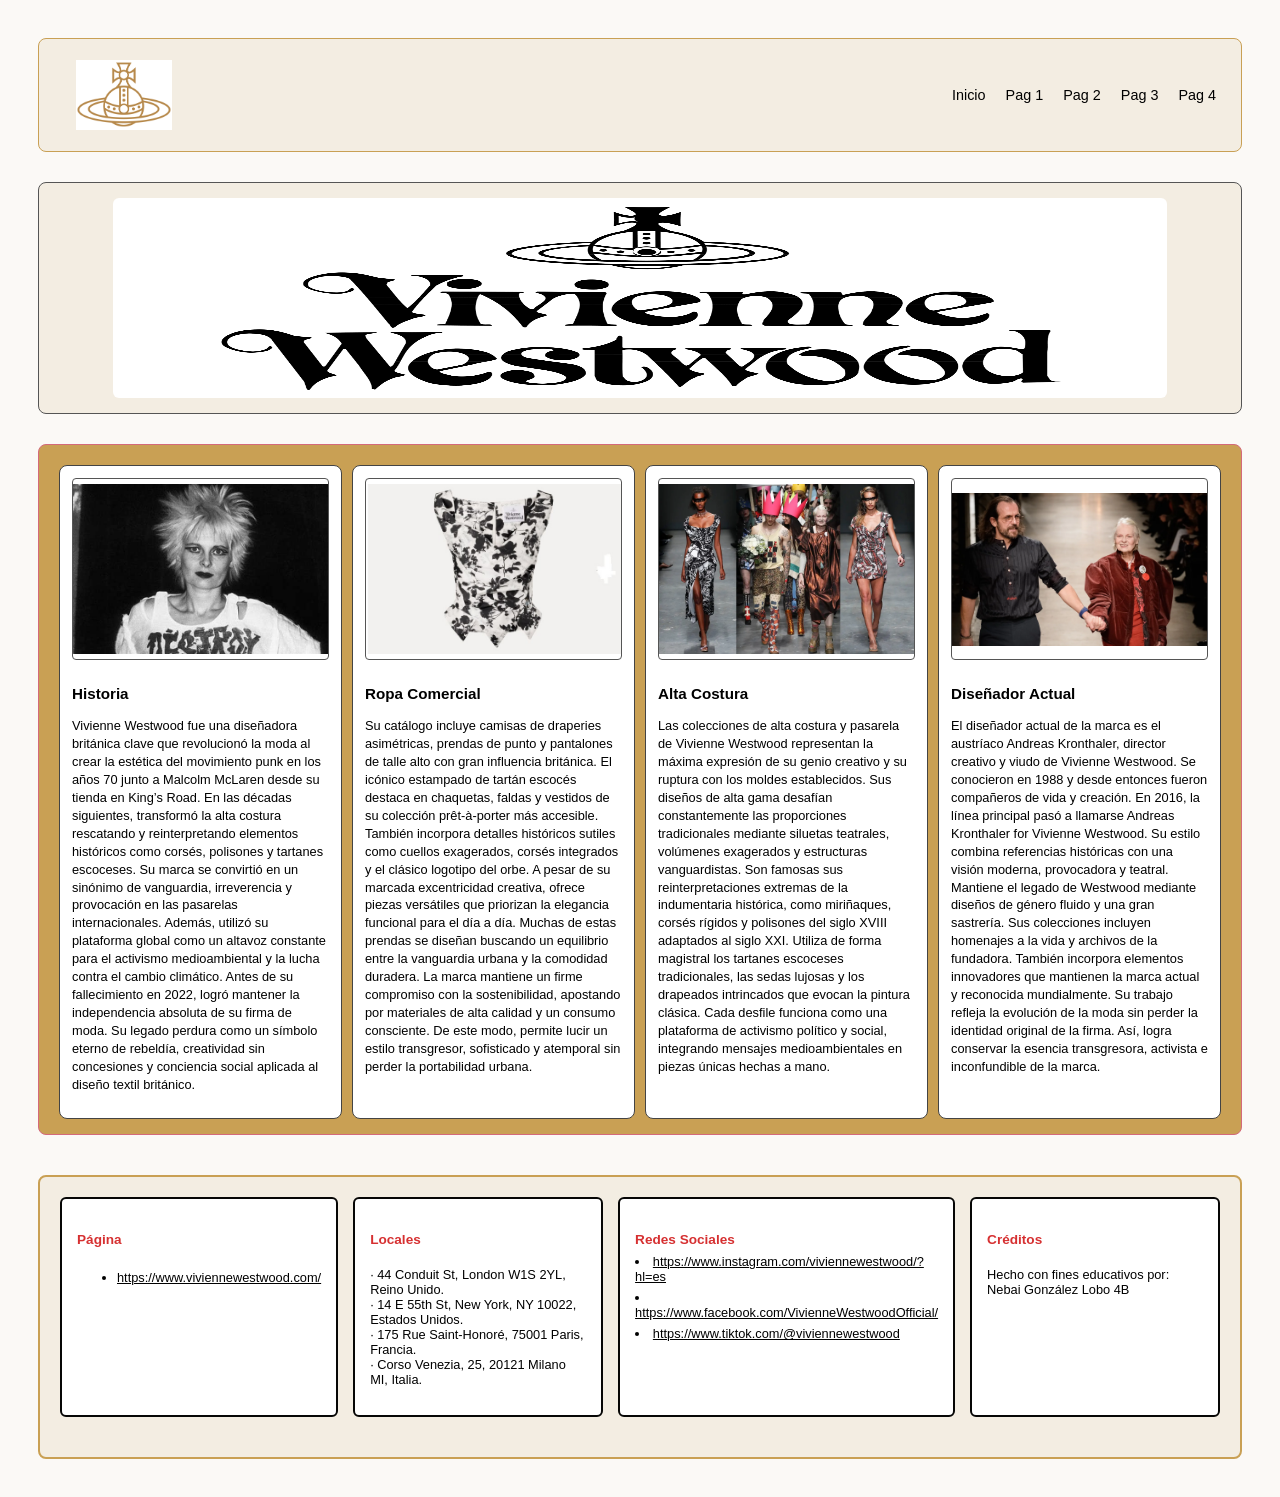
<file: gonzalez_web2/index.html>
<!DOCTYPE html>
<html lang="es">
<head>
    <meta charset="UTF-8">
    <meta name="viewport" content="width=device-width, initial-scale=1.0">
    <title>Vivienne Westwood</title>
    <link rel="stylesheet" href="styles3.css">
</head>
<body>

    <!-- Contenedor general de la página-->
    <div class="pagina-container">

        <!-- MENÚ DE NAVEGACIÓN -->
        <header class="menu">
            <div class="logo">
                <img src="img/logo.png" alt="Vivienne Westwood Logo" class="imagen-logo">
            </div>
            <nav>
                <ul class="nav-links">
                   <li><a href="index.html">Inicio</a></li>
                    <li><a href="pagina1.html">Pag 1</a></li>
                    <li><a href="pagina2.html">Pag 2</a></li>
                    <li><a href="pagina3.html">Pag 3</a></li>
                    <li><a href="pagina4.html">Pag 4</a></li>
                </ul>
            </nav>
        </header>

         <!--banner-->
        <section class="banner">
            <img src="img/banner.png" alt="Vivienne Westwood Banner" class="imagen-banner">
        </section>

        <!--cajas-->
        <section class="main-section">
            
          <div class="card-container">
            
    <!-- Historia -->
    <div class="card">
        <div class="card-img">
            <img src="img/historia.jpg" alt="Historia" class="img-tarjeta">
        </div>
        <div class="card-body">
            <h3>Historia</h3>
            <p>Vivienne Westwood fue una diseñadora británica clave que revolucionó la moda al crear la estética del movimiento punk en los años 70 junto a Malcolm McLaren desde su tienda en King’s Road. En las décadas siguientes, transformó la alta costura rescatando y reinterpretando elementos históricos como corsés, polisones y tartanes escoceses. Su marca se convirtió en un sinónimo de vanguardia, irreverencia y provocación en las pasarelas internacionales. Además, utilizó su plataforma global como un altavoz constante para el activismo medioambiental y la lucha contra el cambio climático. Antes de su fallecimiento en 2022, logró mantener la independencia absoluta de su firma de moda. Su legado perdura como un símbolo eterno de rebeldía, creatividad sin concesiones y conciencia social aplicada al diseño textil británico.</p>
        </div>
    </div>

    <!-- Ropa Comercial -->
    <div class="card">
        <div class="card-img">
            <img src="img/comercial.jpg" alt="Ropa Comercial" class="img-tarjeta">
        </div>
        <div class="card-body">
            <h3>Ropa Comercial</h3>
            <p>Su catálogo incluye camisas de draperies asimétricas, prendas de punto y pantalones de talle alto con gran influencia británica. El icónico estampado de tartán escocés destaca en chaquetas, faldas y vestidos de su colección prêt-à-porter más accesible. También incorpora detalles históricos sutiles como cuellos exagerados, corsés integrados y el clásico logotipo del orbe. A pesar de su marcada excentricidad creativa, ofrece piezas versátiles que priorizan la elegancia funcional para el día a día. Muchas de estas prendas se diseñan buscando un equilibrio entre la vanguardia urbana y la comodidad duradera. La marca mantiene un firme compromiso con la sostenibilidad, apostando por materiales de alta calidad y un consumo consciente. De este modo, permite lucir un estilo transgresor, sofisticado y atemporal sin perder la portabilidad urbana.</p>
        </div>
    </div>

    <!-- Alta Costura -->
    <div class="card">
        <div class="card-img">
            <img src="img/altacostura.jpg" alt="Alta Costura" class="img-tarjeta">
        </div>
        <div class="card-body">
            <h3>Alta Costura</h3>
            <p>Las colecciones de alta costura y pasarela de Vivienne Westwood representan la máxima expresión de su genio creativo y su ruptura con los moldes establecidos. Sus diseños de alta gama desafían constantemente las proporciones tradicionales mediante siluetas teatrales, volúmenes exagerados y estructuras vanguardistas. Son famosas sus reinterpretaciones extremas de la indumentaria histórica, como miriñaques, corsés rígidos y polisones del siglo XVIII adaptados al siglo XXI. Utiliza de forma magistral los tartanes escoceses tradicionales, las sedas lujosas y los drapeados intrincados que evocan la pintura clásica. Cada desfile funciona como una plataforma de activismo político y social, integrando mensajes medioambientales en piezas únicas hechas a mano.</p>
        </div>
    </div>

    <!-- Diseñador Actual -->
    <div class="card">
        <div class="card-img">
            <img src="img/diseñador.jpg" alt="Diseñador Actual" class="img-tarjeta">
        </div>
        <div class="card-body">
            <h3>Diseñador Actual</h3>
            <p>El diseñador actual de la marca es el austríaco Andreas Kronthaler, director creativo y viudo de Vivienne Westwood. Se conocieron en 1988 y desde entonces fueron compañeros de vida y creación. En 2016, la línea principal pasó a llamarse Andreas Kronthaler for Vivienne Westwood. Su estilo combina referencias históricas con una visión moderna, provocadora y teatral. Mantiene el legado de Westwood mediante diseños de género fluido y una gran sastrería. Sus colecciones incluyen homenajes a la vida y archivos de la fundadora. También incorpora elementos innovadores que mantienen la marca actual y reconocida mundialmente. Su trabajo refleja la evolución de la moda sin perder la identidad original de la firma. Así, logra conservar la esencia transgresora, activista e inconfundible de la marca.</p>
        </div>
    </div>
</div>
        </section>

        <!-- FOOTER -->
        <footer class="footer-container">
            <div class="footer-col">
                <h4>Página</h4>
                <nav>
    <ul>
        <li><a href="https://www.viviennewestwood.com/">https://www.viviennewestwood.com/</a></li>
    </ul>
</nav>
            </div>
            <div class="footer-col">
                <h4>Locales</h4>
                <p>
                · 44 Conduit St, London W1S 2YL, Reino Unido. <br>
                · 14 E 55th St, New York, NY 10022, Estados Unidos.<br>
                · 175 Rue Saint-Honoré, 75001 Paris, Francia.<br>
                · Corso Venezia, 25, 20121 Milano MI, Italia.</p>

                
            </div>
            <div class="footer-col">
                <h4>Redes Sociales</h4>
                <li><a href="https://www.instagram.com/viviennewestwood/?hl=es">https://www.instagram.com/viviennewestwood/?hl=es</a></li>
                <li><a href="https://www.facebook.com/VivienneWestwoodOfficial/">https://www.facebook.com/VivienneWestwoodOfficial/</a></li>
                <li><a href="https://www.tiktok.com/@viviennewestwood">https://www.tiktok.com/@viviennewestwood</a></li>
            </div>
            <div class="footer-col">
                <h4>Créditos</h4>
                <p>Hecho con fines educativos por: Nebai González Lobo 4B</p>
            </div>
        </footer>

    </div>

</body>
</html>
</file>
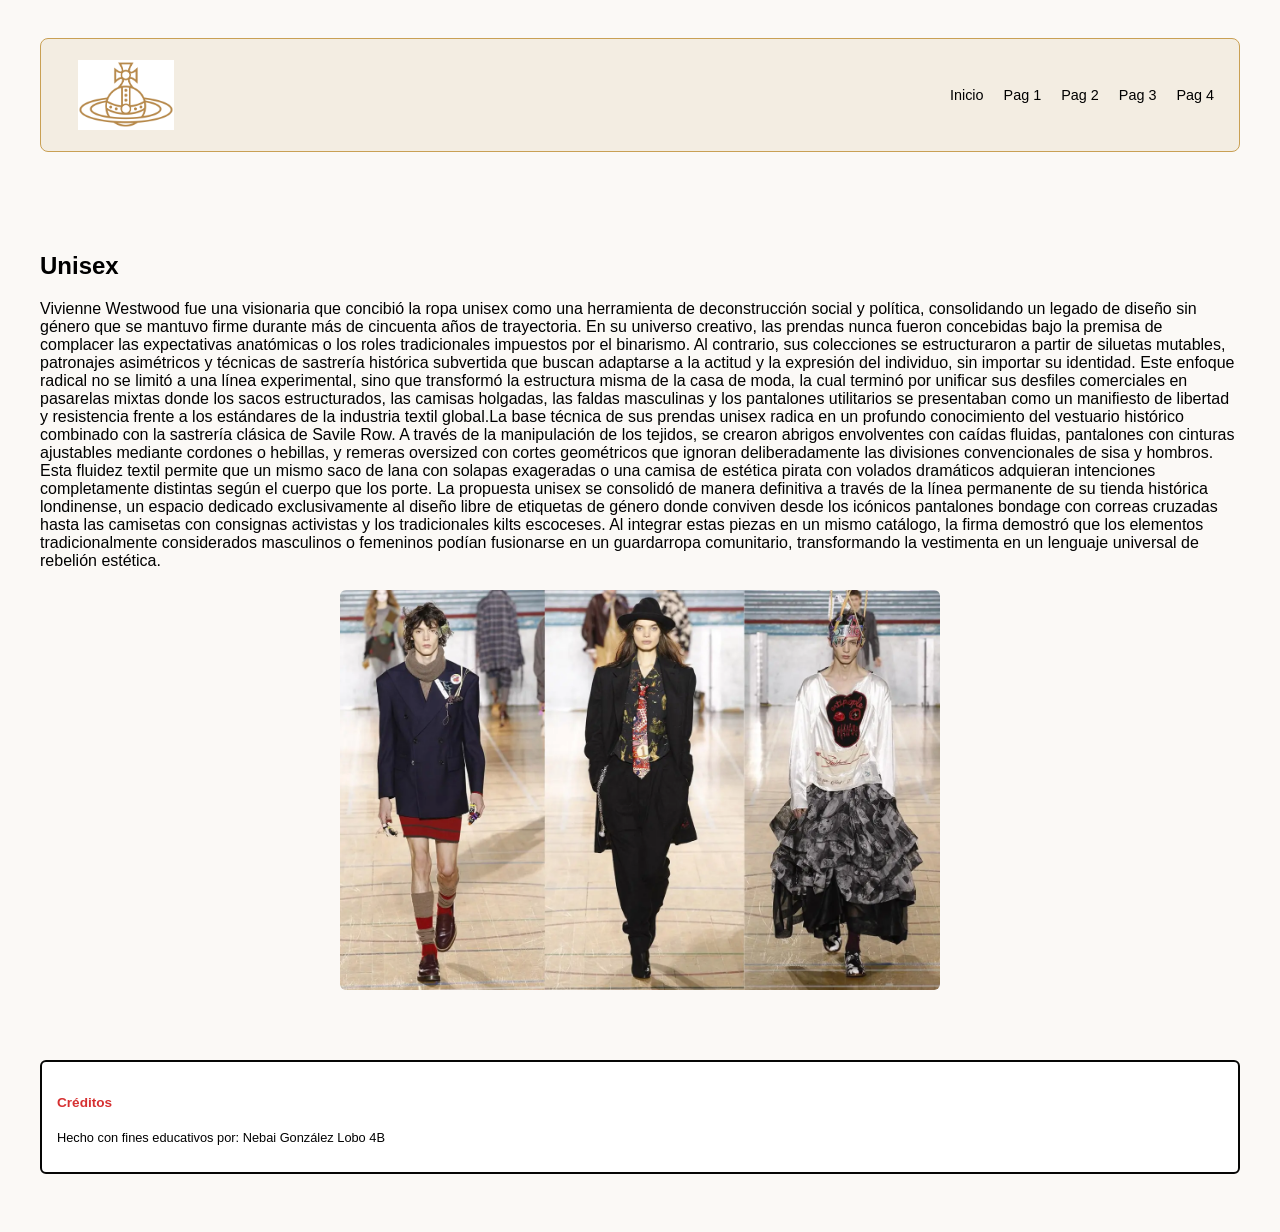
<file: gonzalez_web2/pagina1.html>
<!DOCTYPE html>
<html lang="es">
<head>
    <meta charset="UTF-8">
    <meta name="viewport" content="width=device-width, initial-scale=1.0">
    <title>Vivienne Westwood</title>
    <link rel="stylesheet" href="styles3.css">
</head>
<body>
    <div class="pagina-contenedor">

        <!--menú-->
        <header class="menu">
            <div class="logo">
                <img src="img/logo.png" alt="Vivienne Westwood Logo" class="imagen-logo">
            </div>
            <nav>
    <ul class="nav-links">
            <li><a href="index.html">Inicio</a></li>
                <li><a href="pagina1.html">Pag 1</a></li>
                <li><a href="pagina2.html">Pag 2</a></li>
                <li><a href="pagina3.html">Pag 3</a></li>
                <li><a href="pagina4.html">Pag 4</a></li>
    </ul>
</nav>
    </header>

    <main class="pagina-principal-contenido">
        <h2>Unisex</h2>
        <p>Vivienne Westwood fue una visionaria que concibió la ropa unisex como una herramienta de deconstrucción social y política, consolidando un legado de diseño sin género que se mantuvo firme durante más de cincuenta años de trayectoria. En su universo creativo, las prendas nunca fueron concebidas bajo la premisa de complacer las expectativas anatómicas o los roles tradicionales impuestos por el binarismo. Al contrario, sus colecciones se estructuraron a partir de siluetas mutables, patronajes asimétricos y técnicas de sastrería histórica subvertida que buscan adaptarse a la actitud y la expresión del individuo, sin importar su identidad. Este enfoque radical no se limitó a una línea experimental, sino que transformó la estructura misma de la casa de moda, la cual terminó por unificar sus desfiles comerciales en pasarelas mixtas donde los sacos estructurados, las camisas holgadas, las faldas masculinas y los pantalones utilitarios se presentaban como un manifiesto de libertad y resistencia frente a los estándares de la industria textil global.La base técnica de sus prendas unisex radica en un profundo conocimiento del vestuario histórico combinado con la sastrería clásica de Savile Row. A través de la manipulación de los tejidos, se crearon abrigos envolventes con caídas fluidas, pantalones con cinturas ajustables mediante cordones o hebillas, y remeras oversized con cortes geométricos que ignoran deliberadamente las divisiones convencionales de sisa y hombros. Esta fluidez textil permite que un mismo saco de lana con solapas exageradas o una camisa de estética pirata con volados dramáticos adquieran intenciones completamente distintas según el cuerpo que los porte. La propuesta unisex se consolidó de manera definitiva a través de la línea permanente de su tienda histórica londinense, un espacio dedicado exclusivamente al diseño libre de etiquetas de género donde conviven desde los icónicos pantalones bondage con correas cruzadas hasta las camisetas con consignas activistas y los tradicionales kilts escoceses. Al integrar estas piezas en un mismo catálogo, la firma demostró que los elementos tradicionalmente considerados masculinos o femeninos podían fusionarse en un guardarropa comunitario, transformando la vestimenta en un lenguaje universal de rebelión estética.</p>
        
        <div>
            <img src="img/unisex.jpg" alt="unisex" class="imagen-final">
        </div>
    </main>
     <div class="footer-col">
                <h4>Créditos</h4>
                <p>Hecho con fines educativos por: Nebai González Lobo 4B</p>
            </div>
        </footer>

</body>
</html>
</file>
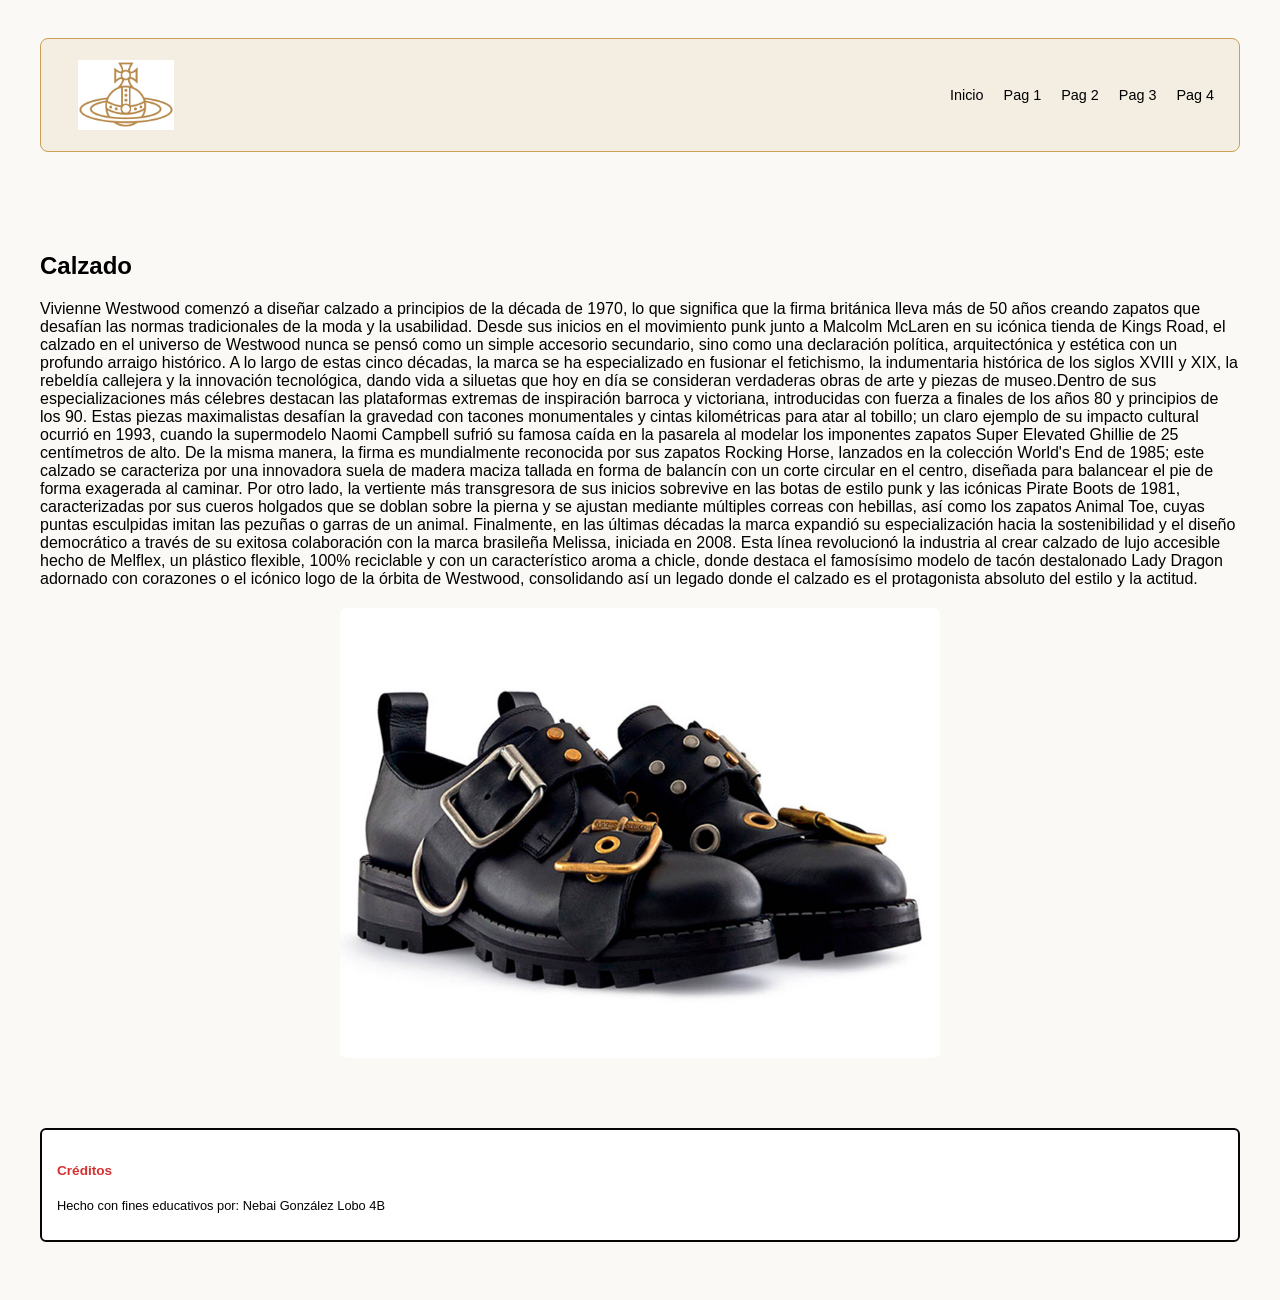
<file: gonzalez_web2/pagina2.html>
<!DOCTYPE html>
<html lang="es">
<head>
    <meta charset="UTF-8">
    <meta name="viewport" content="width=device-width, initial-scale=1.0">
    <title>Vivienne Westwood</title>
    <link rel="stylesheet" href="styles3.css">
</head>
<body>
    <div class="pagina-contenedor">

        <!--menú-->
        <header class="menu">
            <div class="logo">
                <img src="img/logo.png" alt="Vivienne Westwood Logo" class="imagen-logo">
            </div>
            <nav>
    <ul class="nav-links">
            <li><a href="index.html">Inicio</a></li>
                <li><a href="pagina1.html">Pag 1</a></li>
                <li><a href="pagina2.html">Pag 2</a></li>
                <li><a href="pagina3.html">Pag 3</a></li>
                <li><a href="pagina4.html">Pag 4</a></li>
    </ul>
</nav>
    </header>

    <main class="pagina-principal-contenido">
        <h2>Calzado</h2>
        <p>Vivienne Westwood comenzó a diseñar calzado a principios de la década de 1970, lo que significa que la firma británica lleva más de 50 años creando zapatos que desafían las normas tradicionales de la moda y la usabilidad. Desde sus inicios en el movimiento punk junto a Malcolm McLaren en su icónica tienda de Kings Road, el calzado en el universo de Westwood nunca se pensó como un simple accesorio secundario, sino como una declaración política, arquitectónica y estética con un profundo arraigo histórico. A lo largo de estas cinco décadas, la marca se ha especializado en fusionar el fetichismo, la indumentaria histórica de los siglos XVIII y XIX, la rebeldía callejera y la innovación tecnológica, dando vida a siluetas que hoy en día se consideran verdaderas obras de arte y piezas de museo.Dentro de sus especializaciones más célebres destacan las plataformas extremas de inspiración barroca y victoriana, introducidas con fuerza a finales de los años 80 y principios de los 90. Estas piezas maximalistas desafían la gravedad con tacones monumentales y cintas kilométricas para atar al tobillo; un claro ejemplo de su impacto cultural ocurrió en 1993, cuando la supermodelo Naomi Campbell sufrió su famosa caída en la pasarela al modelar los imponentes zapatos Super Elevated Ghillie de 25 centímetros de alto. De la misma manera, la firma es mundialmente reconocida por sus zapatos Rocking Horse, lanzados en la colección World's End de 1985; este calzado se caracteriza por una innovadora suela de madera maciza tallada en forma de balancín con un corte circular en el centro, diseñada para balancear el pie de forma exagerada al caminar.
        Por otro lado, la vertiente más transgresora de sus inicios sobrevive en las botas de estilo punk y las icónicas Pirate Boots de 1981, caracterizadas por sus cueros holgados que se doblan sobre la pierna y se ajustan mediante múltiples correas con hebillas, así como los zapatos Animal Toe, cuyas puntas esculpidas imitan las pezuñas o garras de un animal. Finalmente, en las últimas décadas la marca expandió su especialización hacia la sostenibilidad y el diseño democrático a través de su exitosa colaboración con la marca brasileña Melissa, iniciada en 2008. Esta línea revolucionó la industria al crear calzado de lujo accesible hecho de Melflex, un plástico flexible, 100% reciclable y con un característico aroma a chicle, donde destaca el famosísimo modelo de tacón destalonado Lady Dragon adornado con corazones o el icónico logo de la órbita de Westwood, consolidando así un legado donde el calzado es el protagonista absoluto del estilo y la actitud.</p>
        
        <div>
            <img src="img/calzado.jpg" alt="calzado" class="imagen-final">
        </div>
    </main>

    <div class="footer-col">
                <h4>Créditos</h4>
                <p>Hecho con fines educativos por: Nebai González Lobo 4B</p>
            </div>
        </footer>


</body>
</html>
</file>
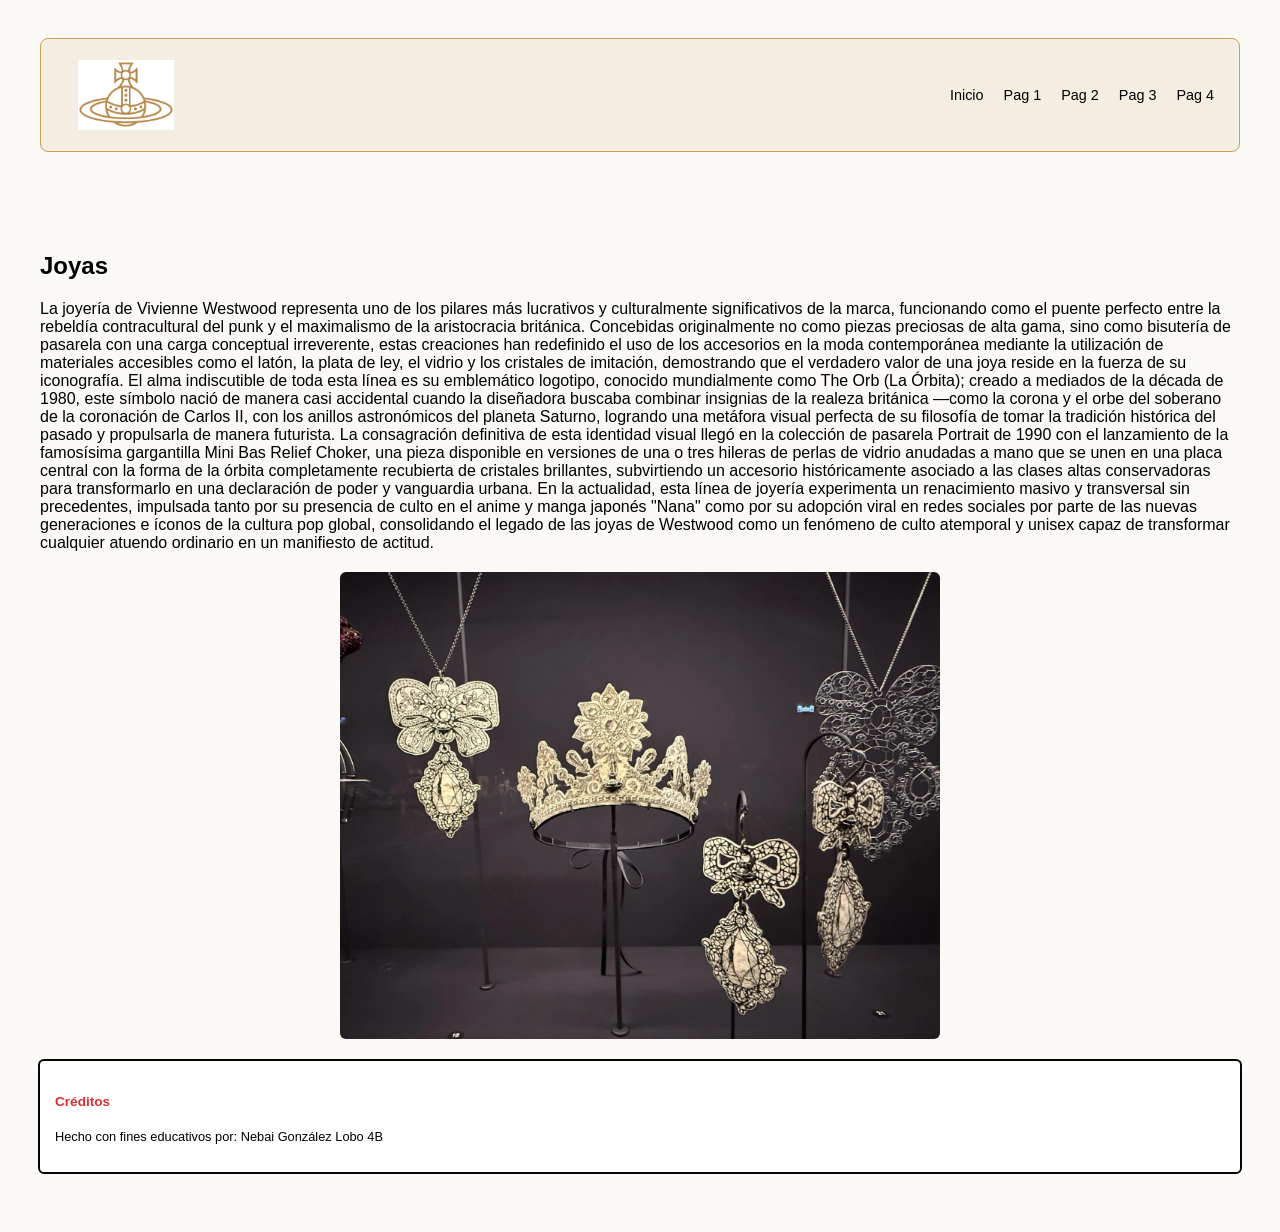
<file: gonzalez_web2/pagina3.html>
<!DOCTYPE html>
<html lang="es">
<head>
    <meta charset="UTF-8">
    <meta name="viewport" content="width=device-width, initial-scale=1.0">
    <title>Vivienne Westwood</title>
    <link rel="stylesheet" href="styles3.css">
</head>
<body>
    <div class="pagina-contenedor">

        <!--menú-->
        <header class="menu">
            <div class="logo">
                <img src="img/logo.png" alt="Vivienne Westwood Logo" class="imagen-logo">
            </div>
            <nav>
    <ul class="nav-links">
            <li><a href="index.html">Inicio</a></li>
                <li><a href="pagina1.html">Pag 1</a></li>
                <li><a href="pagina2.html">Pag 2</a></li>
                <li><a href="pagina3.html">Pag 3</a></li>
                <li><a href="pagina4.html">Pag 4</a></li>
    </ul>
</nav>
    </header>

    <main class="pagina-principal-contenido">
        <h2>Joyas</h2>
        <p>La joyería de Vivienne Westwood representa uno de los pilares más lucrativos y culturalmente significativos de la marca, funcionando como el puente perfecto entre la rebeldía contracultural del punk y el maximalismo de la aristocracia británica. Concebidas originalmente no como piezas preciosas de alta gama, sino como bisutería de pasarela con una carga conceptual irreverente, estas creaciones han redefinido el uso de los accesorios en la moda contemporánea mediante la utilización de materiales accesibles como el latón, la plata de ley, el vidrio y los cristales de imitación, demostrando que el verdadero valor de una joya reside en la fuerza de su iconografía. El alma indiscutible de toda esta línea es su emblemático logotipo, conocido mundialmente como The Orb (La Órbita); creado a mediados de la década de 1980, este símbolo nació de manera casi accidental cuando la diseñadora buscaba combinar insignias de la realeza británica —como la corona y el orbe del soberano de la coronación de Carlos II, con los anillos astronómicos del planeta Saturno, logrando una metáfora visual perfecta de su filosofía de tomar la tradición histórica del pasado y propulsarla de manera futurista. La consagración definitiva de esta identidad visual llegó en la colección de pasarela Portrait de 1990 con el lanzamiento de la famosísima gargantilla Mini Bas Relief Choker, una pieza disponible en versiones de una o tres hileras de perlas de vidrio anudadas a mano que se unen en una placa central con la forma de la órbita completamente recubierta de cristales brillantes, subvirtiendo un accesorio históricamente asociado a las clases altas conservadoras para transformarlo en una declaración de poder y vanguardia urbana. En la actualidad, esta línea de joyería experimenta un renacimiento masivo y transversal sin precedentes, impulsada tanto por su presencia de culto en el anime y manga japonés "Nana" como por su adopción viral en redes sociales por parte de las nuevas generaciones e íconos de la cultura pop global, consolidando el legado de las joyas de Westwood como un fenómeno de culto atemporal y unisex capaz de transformar cualquier atuendo ordinario en un manifiesto de actitud.
        <img src="img/joyas.jpg" alt="joyas" class="imagen-final">
        </div>
    </main>

    <div class="footer-col">
                <h4>Créditos</h4>
                <p>Hecho con fines educativos por: Nebai González Lobo 4B</p>
            </div>
        </footer>


</body>
</html>
</file>
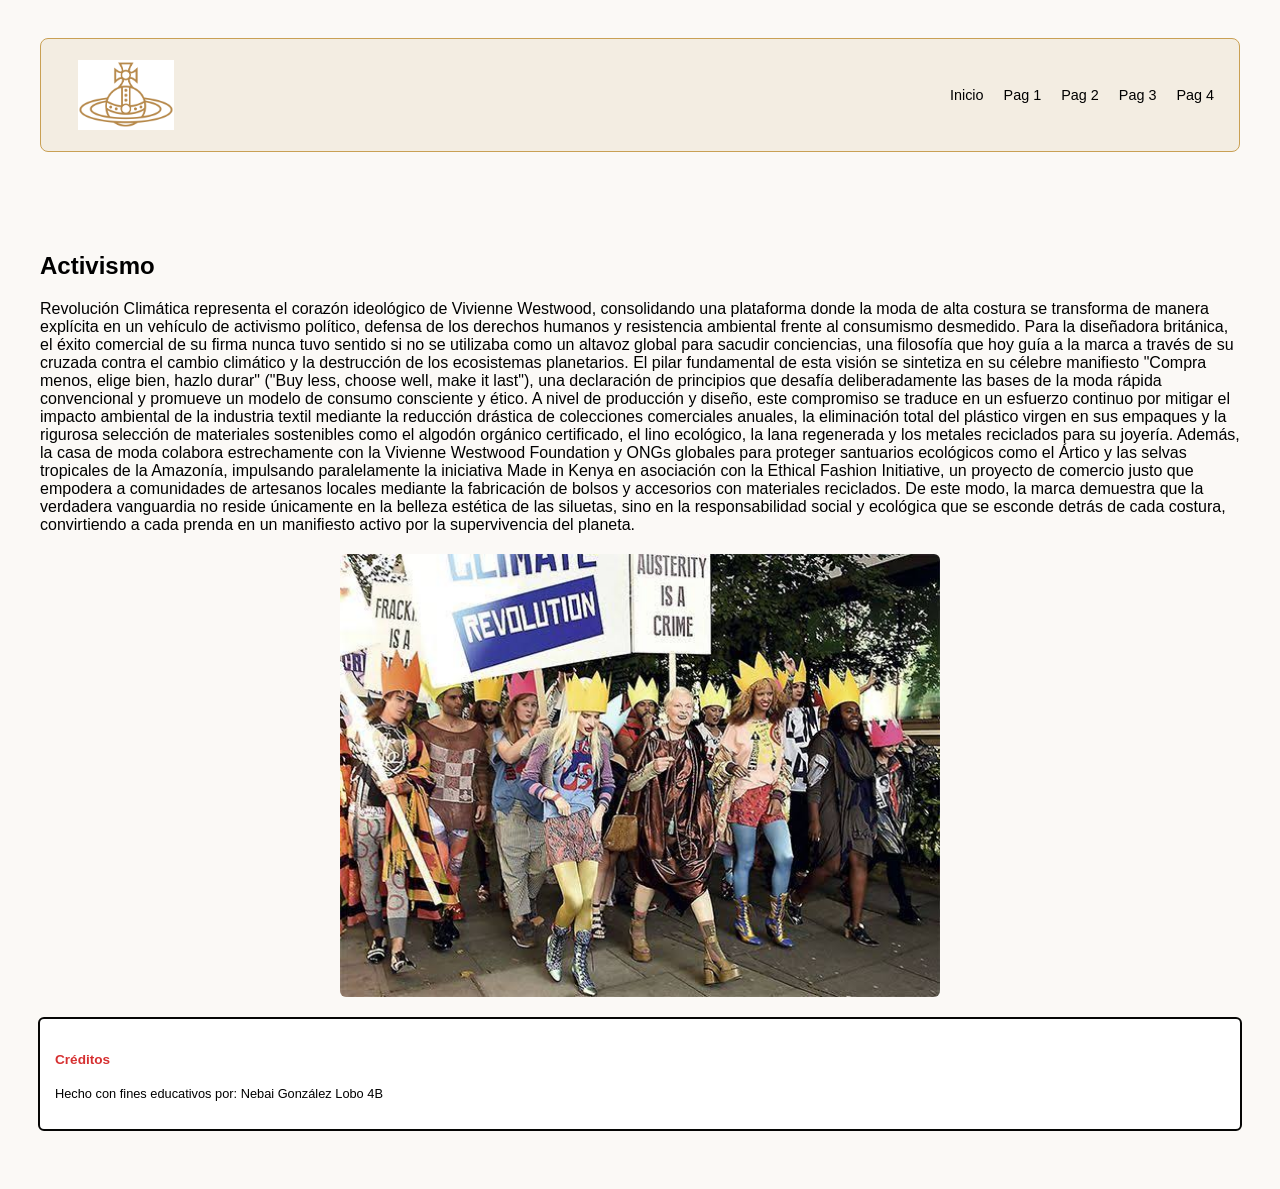
<file: gonzalez_web2/pagina4.html>
<!DOCTYPE html>
<html lang="es">
<head>
    <meta charset="UTF-8">
    <meta name="viewport" content="width=device-width, initial-scale=1.0">
    <title>Vivienne Westwood</title>
    <link rel="stylesheet" href="styles3.css">
</head>
<body>
    <div class="pagina-contenedor">

        <!--menú-->
        <header class="menu">
            <div class="logo">
                <img src="img/logo.png" alt="Vivienne Westwood Logo" class="imagen-logo">
            </div>
            <nav>
    <ul class="nav-links">
            <li><a href="index.html">Inicio</a></li>
                <li><a href="pagina1.html">Pag 1</a></li>
                <li><a href="pagina2.html">Pag 2</a></li>
                <li><a href="pagina3.html">Pag 3</a></li>
                <li><a href="pagina4.html">Pag 4</a></li>
    </ul>
</nav>
    </header>

    <main class="pagina-principal-contenido">
        <h2>Activismo</h2>
        <p>Revolución Climática representa el corazón ideológico de Vivienne Westwood, consolidando una plataforma donde la moda de alta costura se transforma de manera explícita en un vehículo de activismo político, defensa de los derechos humanos y resistencia ambiental frente al consumismo desmedido. Para la diseñadora británica, el éxito comercial de su firma nunca tuvo sentido si no se utilizaba como un altavoz global para sacudir conciencias, una filosofía que hoy guía a la marca a través de su cruzada contra el cambio climático y la destrucción de los ecosistemas planetarios. El pilar fundamental de esta visión se sintetiza en su célebre manifiesto "Compra menos, elige bien, hazlo durar" ("Buy less, choose well, make it last"), una declaración de principios que desafía deliberadamente las bases de la moda rápida convencional y promueve un modelo de consumo consciente y ético. A nivel de producción y diseño, este compromiso se traduce en un esfuerzo continuo por mitigar el impacto ambiental de la industria textil mediante la reducción drástica de colecciones comerciales anuales, la eliminación total del plástico virgen en sus empaques y la rigurosa selección de materiales sostenibles como el algodón orgánico certificado, el lino ecológico, la lana regenerada y los metales reciclados para su joyería. Además, la casa de moda colabora estrechamente con la Vivienne Westwood Foundation y ONGs globales para proteger santuarios ecológicos como el Ártico y las selvas tropicales de la Amazonía, impulsando paralelamente la iniciativa Made in Kenya en asociación con la Ethical Fashion Initiative, un proyecto de comercio justo que empodera a comunidades de artesanos locales mediante la fabricación de bolsos y accesorios con materiales reciclados. De este modo, la marca demuestra que la verdadera vanguardia no reside únicamente en la belleza estética de las siluetas, sino en la responsabilidad social y ecológica que se esconde detrás de cada costura, convirtiendo a cada prenda en un manifiesto activo por la supervivencia del planeta.
        <img src="img/activismo.jpg" alt="activismo" class="imagen-final">
        </div>
    </main>

    <div class="footer-col">
                <h4>Créditos</h4>
                <p>Hecho con fines educativos por: Nebai González Lobo 4B</p>
            </div>
        </footer>


</body>
</html>
</file>
<file: gonzalez_web2/styles3.css>
body {
    font-family: 'Segoe UI', Tahoma, Geneva, Verdana, sans-serif;
    background: #FBF9F6;
    color: #000000;
    padding: 30px;
}

.pagina-contenedor {
    max-width: 1200px;          
    margin: 0 auto;            
    display: flex;               
    flex-direction: column;      
    gap: 50px;                  
}

.menu {
    display: flex;               
    justify-content: space-between; 
    align-items: center;         
    background: #F3EDE2;       
    border: 1px solid #C9A054;  
    border-radius: 8px;          
    padding: 15px 25px;
    margin-bottom: 30px;
}

.menu .logo {
    display: flex;
    align-items: center;
    background: none;      
    border: none;   
    padding: 6px 12px;          
    border-radius: 4px;          
}

.imagen-logo {
    height: 70px;               
    width: auto;
    display: block;
}

.menu .nav-links {
    display: flex;               
    gap: 20px;                   
    list-style: none;            
}

.menu .nav-links a {
    color: #000000; 
    text-decoration: none;       
    font-size: 0.9rem;         
    transition: color 0.2s;
}

.menu .nav-links a:hover {
    color: #D46A7A ;           
    text-decoration: underline;
}

.banner {
    background: #F3EDE2;         
    border: 1px solid #555; 
    border-radius: 8px;          
    padding: 15px;
    display: flex;
    justify-content: center;
    align-items: center;
    object-fit: contain;     
    margin-bottom: 30px;  
}

.imagen-banner {
    width: 90%;
    height: 200px;    
    background-color: #ffffff;     
    border-radius: 6px;
    display: block;
}

/* 4 CAJAS */
.main-section {
    background: #C9A054;         
    border: 1px solid #D46A7A;
    border-radius: 8px;          
    padding: 20px;               
    display: flex;               
    flex-direction: column;      
    gap: 15px;   
    padding-bottom: 15px;
    margin-bottom:40px;
}
.prop-tag {
    display: inline-block;       
    color: #d63031;         
    font-family: monospace;      
    font-size: 0.75rem;          
    font-weight: bold;           
    letter-spacing: 0.5px;       
}

.card-container {
    display: flex;               
    flex-wrap: nowrap;           
    justify-content: space-between; 
    gap: 10px;                   
}

.card {
    width: 24%;                  
    background: #FFFFFF;         
    border: 1px solid #444;   
    border-radius: 8px;          
    padding: 12px;               
    display: flex;               
    flex-direction: column;      
    gap: 10px;                             
}

.card-img {
    height: 90px;                
    background: #121212;         
    border: 1px solid #555;      
    border-radius: 4px;          
    display: flex;               
    align-items: center;
    justify-content: center;
    color: #000000;              
    font-size: 0.85rem;
}

.card-body h3 {
    font-size: 0.95rem;          
    color: #000000;              
}

.card-body p {
    font-size: 0.8rem;           
    color: #000000;              
    line-height: 1.4;            
}

/* FOOTER */
.footer-container {
    background: #F3EDE2 ;         
    border: 2px solid #C9A054;
    border-radius: 8px;          
    padding: 20px;               
    display: flex;               
    justify-content: space-between; 
    gap: 15px;                   
}

.footer-col {
    flex: 1;                     
    background: #FFFFFF;         
    border: 1px solid #444;   
    border-radius: 6px;          
    padding: 15px;               
    display: flex;               
    flex-direction: column;      
    gap: 6px;        
    color: #000000;   
    border: 2px solid #060605;    
    margin-bottom: 20px;     
}

.footer-col h4 {
    font-size: 0.85rem;          
    color: #d63031;              
}

.footer-col p, 
.footer-col a, 
.footer-col li {
    font-size: 0.80rem;          
    color: #000000;       
}
.imagen-final {
    max-width: 600px; 
    width: 100%;     
    height: auto;     /* Mantiene la proporción original de la imagen*/
    display: block;
    margin: 20px auto; /* Centra la imagen en la página */
    border-radius: 6px;
}

.card-img {
    height: 180px;               
    background: #ffffff;         
    border: 1px solid #555;      
    border-radius: 4px;          
    overflow: hidden;            
    display: flex;               
    align-items: center;
    justify-content: center;
}


.img-tarjeta {
    width: 100%;
    height: 100%;
    object-fit: contain;       
    display: block;
}

.footer-col h4 {
    margin-bottom: 1px; /* bajando los px, baja la cantidad de espacio entre los titulos (h4) y el texto */
}
</file>
